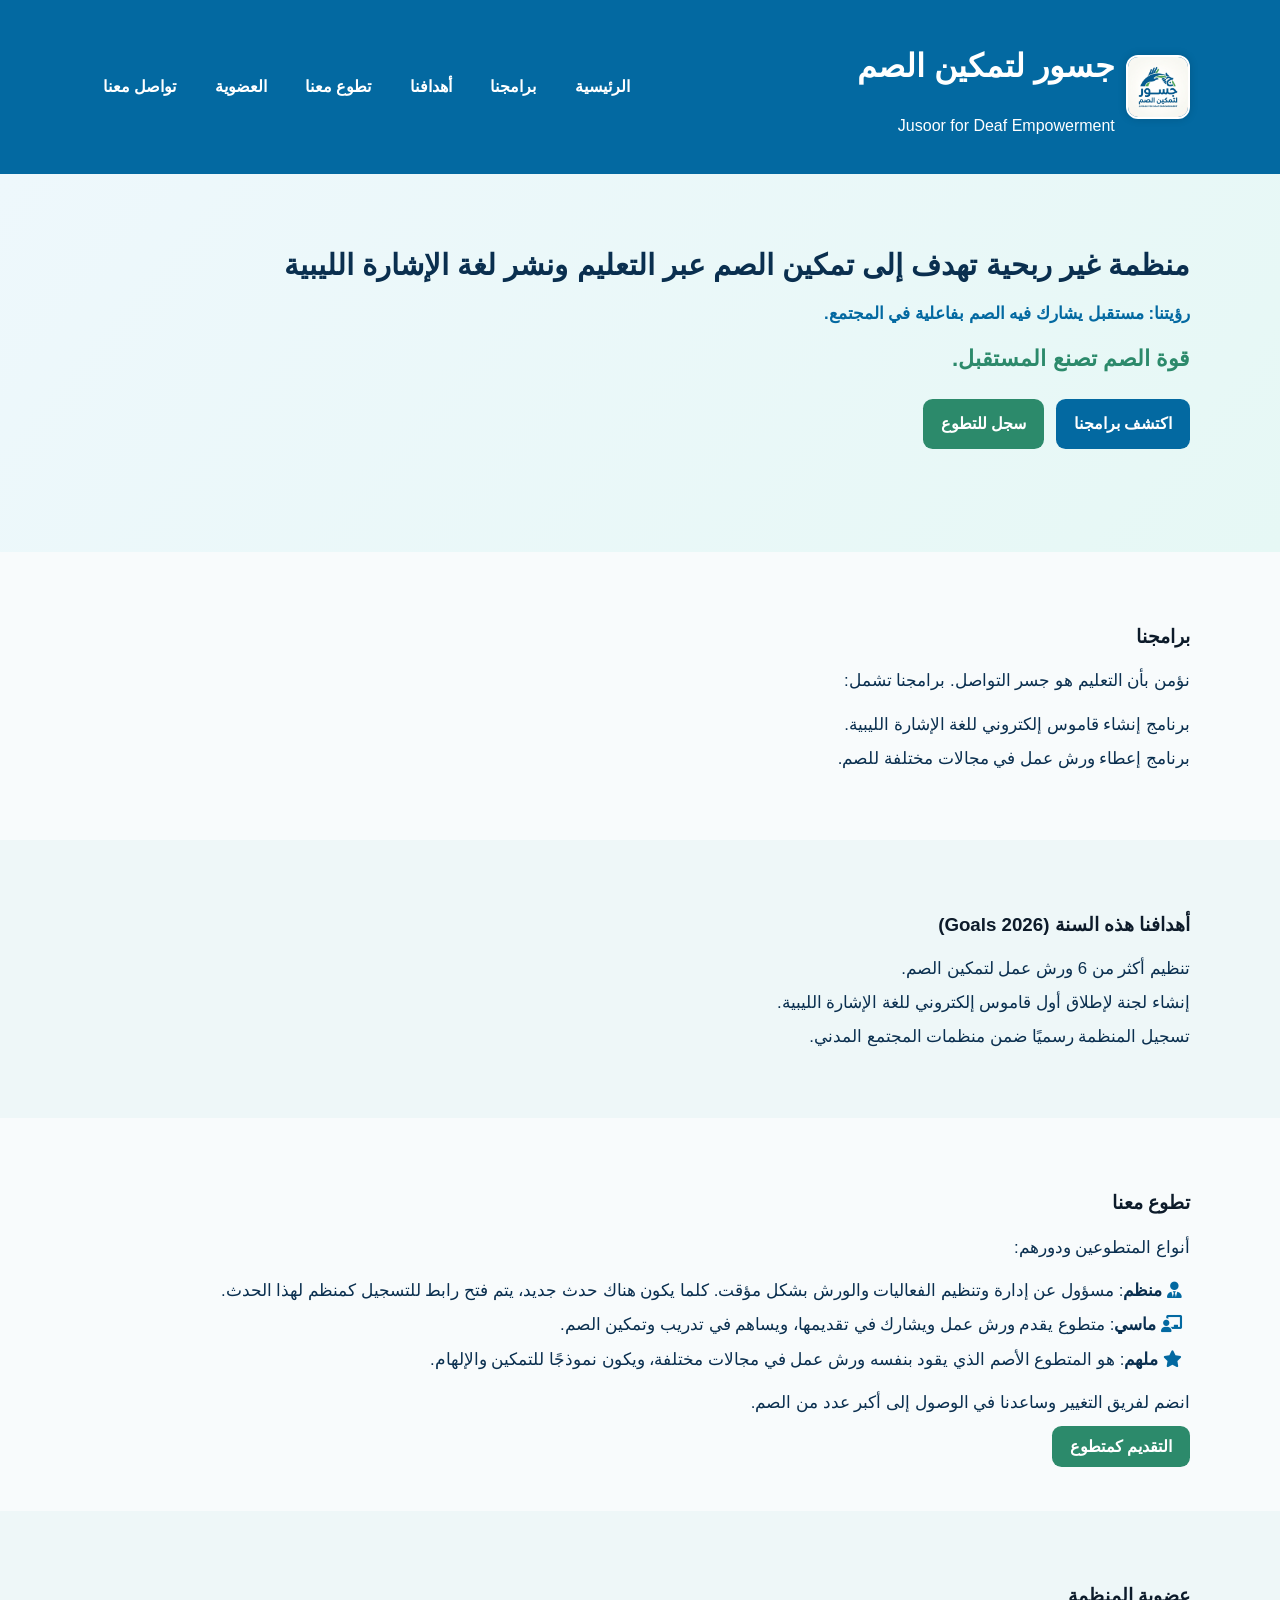
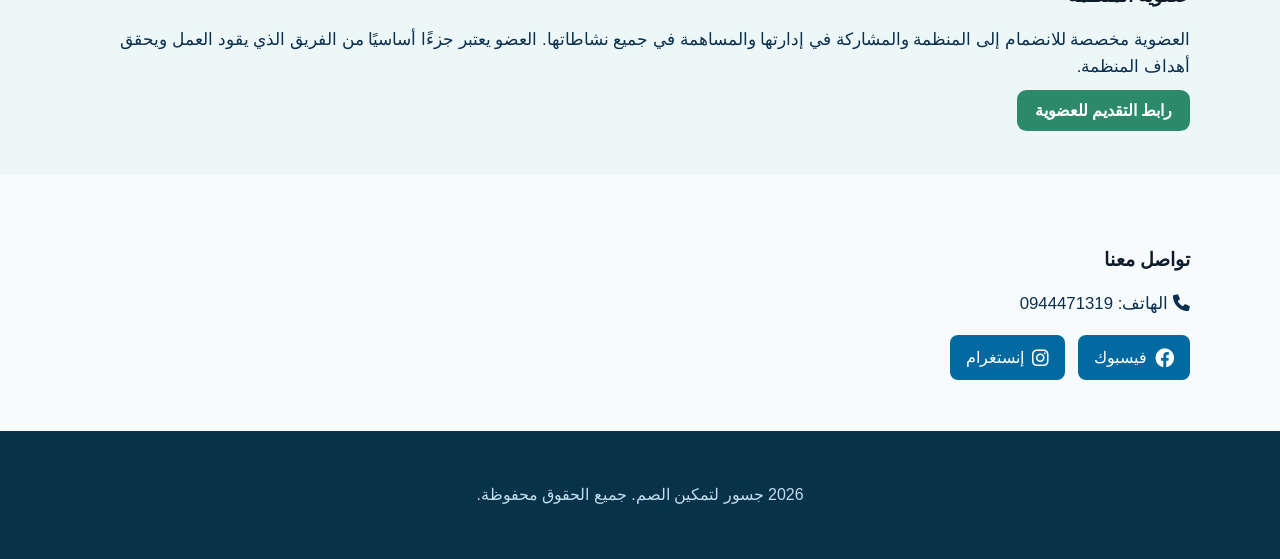
<file: jusoor/index.html>
<!DOCTYPE html>
<html lang="ar" dir="rtl">
<head>
    <meta charset="UTF-8">
    <meta name="viewport" content="width=device-width, initial-scale=1.0">
    <link rel="stylesheet" href="style.css">
    <link rel="stylesheet" href="https://cdnjs.cloudflare.com/ajax/libs/font-awesome/6.0.0/css/all.min.css">
    <title>جسور لتمكين الصم</title>
</head>
<body>
    <header class="site-header">
        <div class="container header-inner">
            <a href="#home" class="logo">
                <img src="1774364786644.png" alt="شعار جسور" class="logo-image" onerror="this.style.display='none'" />
                <div>
                    <h1>جسور لتمكين الصم</h1>
                    <p>Jusoor for Deaf Empowerment</p>
                </div>
            </a>
            <nav class="main-nav" aria-label="القائمة الرئيسية">
                <a href="#home">الرئيسية</a>
                <a href="#programs">برامجنا</a>
                <a href="#goals">أهدافنا</a>
                <a href="#volunteer">تطوع معنا</a>
                <a href="#membership">العضوية</a>
                <a href="#contact">تواصل معنا</a>
            </nav>
            <button id="menu-toggle" aria-label="فتح القائمة">☰</button>
        </div>
    </header>

    <main>
        <section id="home" class="hero-section">
            <div class="container hero-content">
                <h2>منظمة غير ربحية تهدف إلى تمكين الصم عبر التعليم ونشر لغة الإشارة الليبية</h2>
                <p class="vision">رؤيتنا: مستقبل يشارك فيه الصم بفاعلية في المجتمع.</p>
                <p class="tagline">قوة الصم تصنع المستقبل.</p>
                <div class="hero-actions">
                    <a href="#programs" class="btn btn-primary">اكتشف برامجنا</a>
                    <a href="#volunteer" class="btn btn-secondary">سجل للتطوع</a>
                </div>
                <div class="hero-icons">
                    <span>‍</span>
                    <span>‍</span>
                    <span></span>
                </div>
            </div>
        </section>

        <section id="programs" class="section">
            <div class="container">
                <h3>برامجنا</h3>
                <p>نؤمن بأن التعليم هو جسر التواصل. برامجنا تشمل:</p>
                <ul>
                    <li> برنامج إنشاء قاموس إلكتروني للغة الإشارة الليبية.</li>
                    <li> برنامج إعطاء ورش عمل في مجالات مختلفة للصم.</li>
                </ul>
            </div>
        </section>

        <section id="goals" class="section alt-bg">
            <div class="container">
                <h3>أهدافنا هذه السنة (Goals 2026)</h3>
                <ul>
                    <li> تنظيم أكثر من 6 ورش عمل لتمكين الصم.</li>
                    <li> إنشاء لجنة لإطلاق أول قاموس إلكتروني للغة الإشارة الليبية.</li>
                    <li> تسجيل المنظمة رسميًا ضمن منظمات المجتمع المدني.</li>
                </ul>
            </div>
        </section>

        <section id="volunteer" class="section">
            <div class="container">
                <h3>تطوع معنا</h3>
                <p>أنواع المتطوعين ودورهم:</p>
                <ul>
                    <li><i class="fas fa-user-tie"></i> <strong>منظم</strong>: مسؤول عن إدارة وتنظيم الفعاليات والورش بشكل مؤقت. كلما يكون هناك حدث جديد، يتم فتح رابط للتسجيل كمنظم لهذا الحدث.</li>
                    <li><i class="fas fa-chalkboard-teacher"></i> <strong>ماسي</strong>: متطوع يقدم ورش عمل ويشارك في تقديمها، ويساهم في تدريب وتمكين الصم.</li>
                    <li><i class="fas fa-star"></i> <strong>ملهم</strong>: هو المتطوع الأصم الذي يقود بنفسه ورش عمل في مجالات مختلفة، ويكون نموذجًا للتمكين والإلهام.</li>
                </ul>
                <p>انضم لفريق التغيير وساعدنا في الوصول إلى أكبر عدد من الصم.</p>
                <a href="https://docs.google.com/forms/d/e/1FAIpQLScp8ie561aQvSvs-gtrC95UkcoIBEPD8QCwWN6VGW_cZQ7JFQ/viewform?usp=dialog" class = "btn btn-secondary">التقديم كمتطوع</a>
            </div>
        </section>

        <section id="membership" class="section alt-bg">
            <div class="container">
                <h3>عضوية المنظمة</h3>
                <p>العضوية مخصصة للانضمام إلى المنظمة والمشاركة في إدارتها والمساهمة في جميع نشاطاتها. العضو يعتبر جزءًا أساسيًا من الفريق الذي يقود العمل ويحقق أهداف المنظمة.</p>
                <a href="https://docs.google.com/forms/d/e/1FAIpQLScp8ie561aQvSvs-gtrC95UkcoIBEPD8QCwWN6VGW_cZQ7JFQ/viewform?usp=dialog" class="btn btn-secondary">رابط التقديم للعضوية</a>
            </div>
        </section>

        <section id="contact" class="section">
            <div class="container">
                <h3>تواصل معنا</h3>
                <p><i class="fas fa-phone"></i> الهاتف: 0944471319</p>
                <div class="social-links">
                    <a href="https://www.facebook.com/share/1B6DS46u5z/" aria-label="فيسبوك" target="_blank" rel="noreferrer"><i class="fab fa-facebook"></i> فيسبوك</a>
                    <a href="https://www.instagram.com/jusuer_deaf?igsh=MTNmMXcweGdveWc2dQ==" aria-label="إنستغرام" target="_blank" rel="noreferrer"><i class="fab fa-instagram"></i> إنستغرام</a>
                </div>
            </div>
        </section>
    </main>

    <footer class="site-footer">
        <div class="container">
            <p> 2026 جسور لتمكين الصم. جميع الحقوق محفوظة.</p>
        </div>
    </footer>

<script>
const menuToggle = document.getElementById('menu-toggle');
const nav = document.querySelector('.main-nav');
menuToggle.addEventListener('click', () => {
    nav.classList.toggle('open');
});
</script>
</body>
</html>
</file>
<file: jusoor/style.css>
﻿/* style.css */
:root {
  --blue: #0369a1;
  --green: #2c8a6b;
  --light: #f2f9fb;
  --dark: #0d1b2a;
}
* { box-sizing: border-box; }
body {
  margin: 0;
  font-family: "Segoe UI", Tahoma, Geneva, Verdana, sans-serif;
  background: #f8fbfc;
  color: #0a2f4f;
  line-height: 1.6;
  scroll-behavior: smooth;
}
.container {
  width: min(1100px, 90%);
  margin: auto;
  padding: 1.2rem 0;
}
.site-header {
  background: var(--blue);
  color: #fff;
  position: sticky;
  top: 0;
  z-index: 999;
}
.header-inner {
  display: flex;
  align-items: center;
  justify-content: space-between;
  gap: 1rem;
}
.logo {
  display: flex;
  align-items: center;
  gap: 0.7rem;
  color: #fff;
  text-decoration: none;
}
.logo-image {
  width: 64px;
  height: 64px;
  object-fit: cover;
  border-radius: 12px;
  border: 2px solid #fff;
  box-shadow: 0 0 8px rgba(0, 0, 0, 0.15);
}
.logo-icon { font-size: 2rem; }
.main-nav {
  display: flex;
  gap: 0.8rem;
  flex-wrap: wrap;
}
.main-nav a {
  color: #fff;
  text-decoration: none;
  font-weight: 600;
  padding: 0.5rem 0.8rem;
  border-radius: 0.5rem;
  transition: background 0.2s ease;
}
.main-nav a:hover { background: rgba(255,255,255,0.2); }
#menu-toggle { display: none; background: none; border: none; color: #fff; font-size: 1.6rem; }
.hero-section {
  background: linear-gradient(130deg, #eef8fc, #e6f8f5);
  padding: 3rem 0 2rem;
}
.hero-content h2 {
  margin: 0;
  font-size: clamp(1.3rem, 2.3vw, 2rem);
}
.vision { margin: 0.8rem 0; font-size: 1.05rem; font-weight: 600; color: var(--blue); }
.tagline { margin: 0.5rem 0 1.4rem; font-size: 1.4rem; font-weight: 700; color: var(--green); }
.hero-actions { display: flex; gap: 0.8rem; flex-wrap: wrap; }
.btn { border: none; border-radius: 0.6rem; padding: 0.75rem 1.1rem; text-decoration: none; font-weight: 700; cursor: pointer; }
.btn-primary { background: var(--blue); color: #fff; }
.btn-secondary { background: var(--green); color: #fff; }
.btn:hover { opacity: 0.9; }
.hero-icons { margin-top: 1rem; font-size: 1.4rem; display: flex; gap: 0.8rem; }
.section { padding: 2rem 0; }
.section h3 { margin-bottom: 0.8rem; color: var(--dark); }
.section p, .section li { font-size: 1.05rem; }
.section li i { color: var(--blue); margin-right: 0.5rem; }
.section ul { list-style: none; padding: 0; }
.section li { margin: 0.45rem 0; padding-left: 0.55rem; }
.alt-bg { background: #eef7f8; }
section { scroll-margin-top: 120px; }
.social-links { margin-top: 0.8rem; display: flex; gap: 0.8rem; flex-wrap: wrap; }
.social-links a {
  display: inline-flex;
  align-items: center;
  gap: 0.5rem;
  text-decoration: none;
  background: var(--blue);
  color: #fff;
  padding: 0.6rem 1rem;
  border-radius: 0.5rem;
  transition: background 0.3s ease;
}
.social-links a:hover { background: var(--green); }
.social-links i { font-size: 1.2rem; }
.site-footer { background: #073248; color: #c3dcee; text-align: center; padding: 1rem 0; }
@media (max-width: 860px) {
  .header-inner { flex-wrap: wrap; }
  .main-nav { display: none; flex-direction: column; width: 100%; background: rgba(0,0,0,.05); margin-top: 0.5rem; border-radius: 0.5rem; }
  .main-nav.open { display: flex; }
  #menu-toggle { display: block; }
  .hero-content { text-align: center; }
  .hero-actions { justify-content: center; }
  .container { padding: 0.6rem; }
}
</file>
